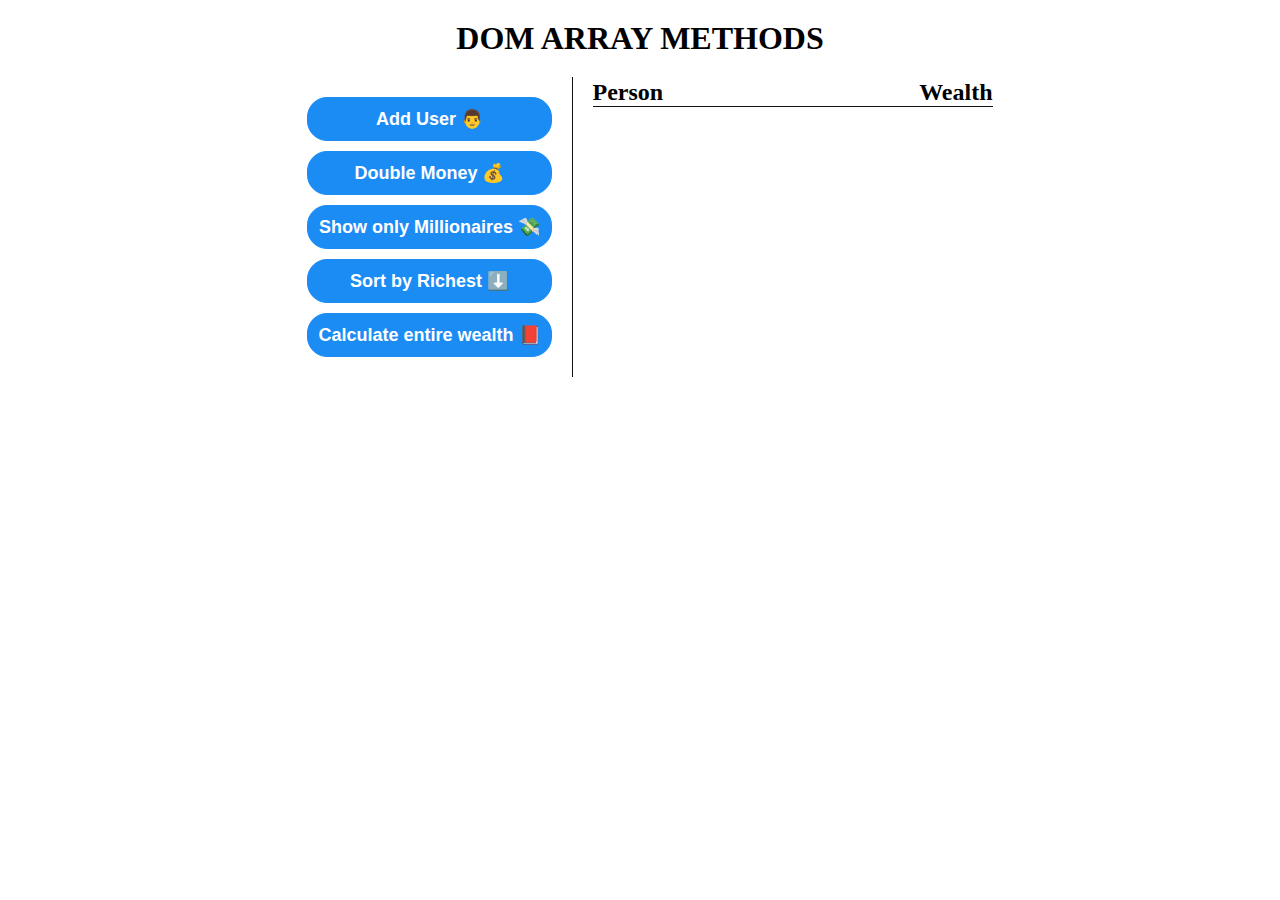
<file: Dom array practice/index.html>
<!DOCTYPE html>
<html lang="en">
  <head>
    <meta charset="UTF-8" />
    <meta http-equiv="X-UA-Compatible" content="IE=edge" />
    <meta name="viewport" content="width=device-width, initial-scale=1.0" />
    <title>Document</title>
    <link rel="stylesheet" href="style.css" />
  </head>
  <body>
    <h1>DOM ARRAY METHODS</h1>
    <div class="container">
      <aside>
        <button id="add-user">Add User 👨</button>
        <button id="double">Double Money 💰</button>
        <button id="show-millionaires">Show only Millionaires 💸</button>
        <button id="sort">Sort by Richest ⬇️</button>
        <button id="calculate-wealth">Calculate entire wealth 📕</button>
      </aside>
      <main id="main">
        <h2><strong>Person</strong> <strong>Wealth</strong></h2>
        <!-- here we will add the persons name -->
        <div class="people-list"></div>
      </main>
    </div>
    <script src="script.js"></script>
  </body>
</html>
</file>
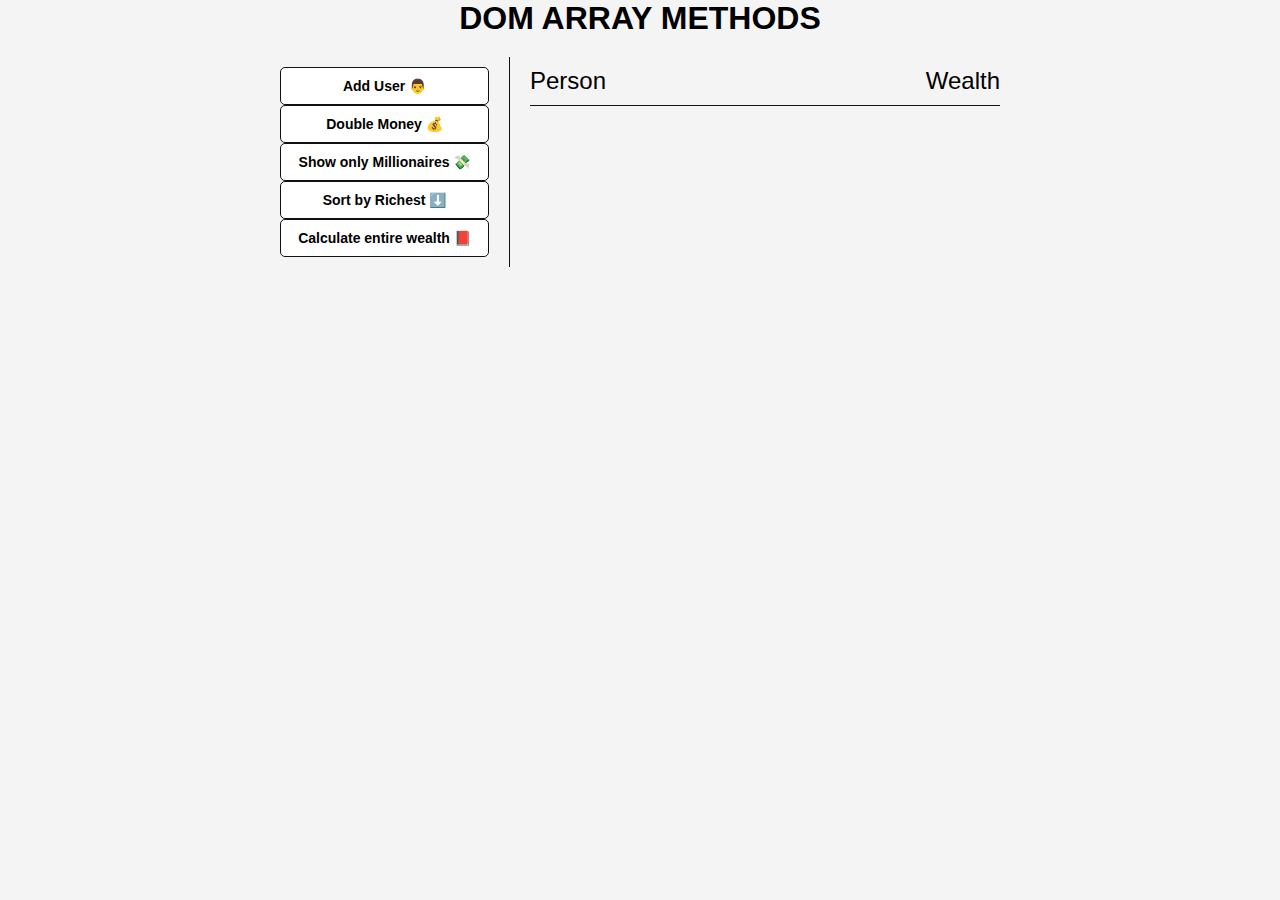
<file: DOM-ARRAY-METHODS/index.html>
<!DOCTYPE html>
<html lang="en">
  <head>
    <meta charset="UTF-8" />
    <meta http-equiv="X-UA-Compatible" content="IE=edge" />
    <meta name="viewport" content="width=device-width, initial-scale=1.0" />
    <title>Document</title>
    <link rel="stylesheet" href="style.css" />
  </head>
  <body>
    <h1>DOM ARRAY METHODS</h1>
    <div class="container">
      <aside>
        <button id="add-user">Add User 👨</button>
        <button id="double">Double Money 💰</button>
        <button id="show-millionaires">Show only Millionaires 💸</button>
        <button id="sort">Sort by Richest ⬇️</button>
        <button id="calculate-wealth">Calculate entire wealth 📕</button>
      </aside>
      <main id="main">
        <h2><strong>Person</strong> Wealth</h2>
        <!-- here we will add the persons name -->
      </main>
    </div>
    <script src="script.js"></script>
  </body>
</html>
</file>
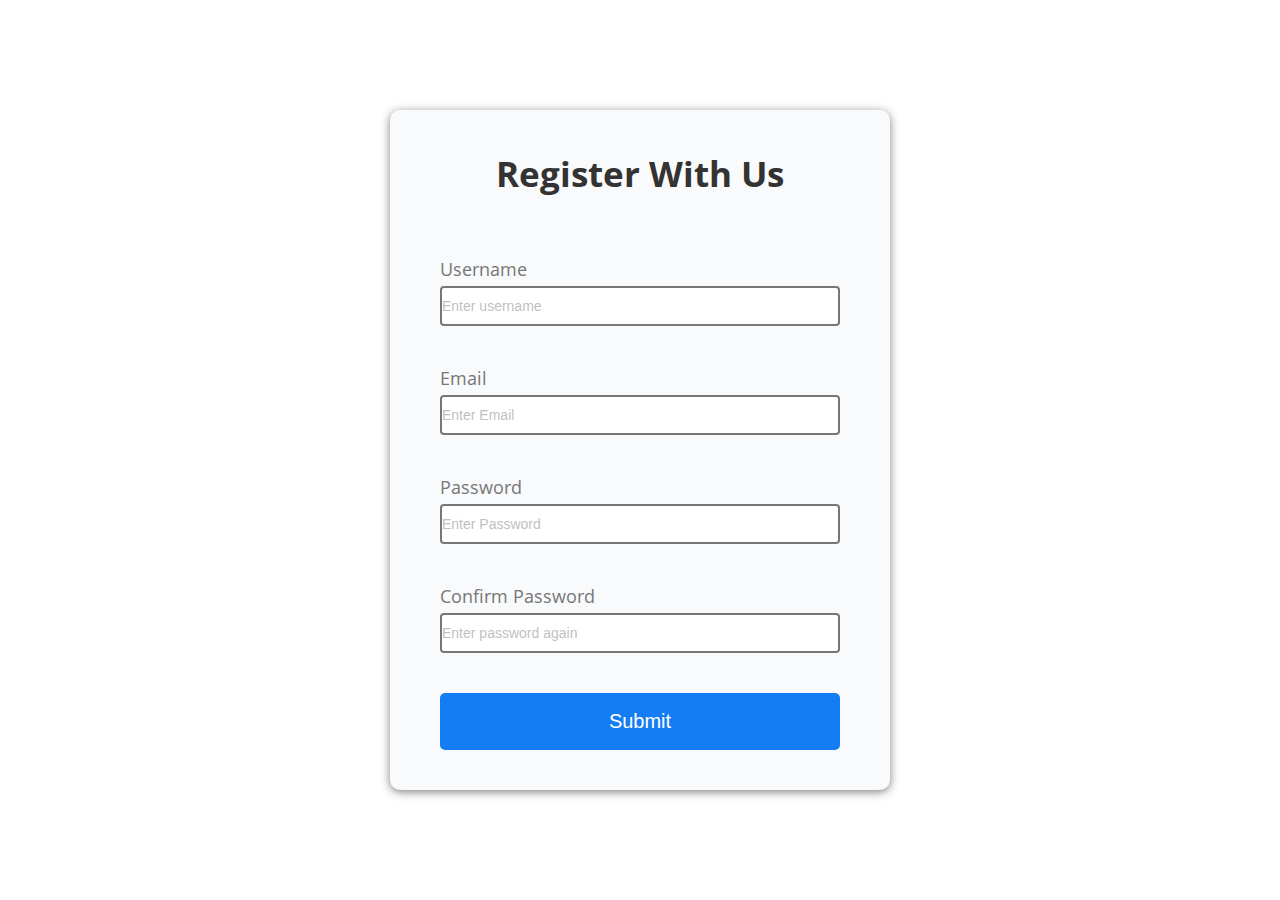
<file: FORM-VALIDATOR/index.html>
<!DOCTYPE html>
<html lang="en">
  <head>
    <meta charset="UTF-8" />
    <meta http-equiv="X-UA-Compatible" content="IE=edge" />
    <meta name="viewport" content="width=device-width, initial-scale=1.0" />
    <title>Form Validator</title>
    <link rel="stylesheet" href="style.css" />
  </head>
  <body>
    <div class="container">
      <form id="form" class="form">
        <h2>Register With Us</h2>
        <div class="form-control">
          <label for="username">Username</label>
          <input type="text" id="username" placeholder="Enter username" />
          <small>Error message</small>
        </div>

        <div class="form-control">
          <label for="email">Email</label>
          <input type="text" id="email" placeholder="Enter Email" />
          <small>Error message</small>
        </div>

        <div class="form-control">
          <label for="password">Password</label>
          <input type="password" id="password" placeholder="Enter Password" />
          <small>Error message</small>
        </div>

        <div class="form-control">
          <label for="password2">Confirm Password</label>
          <input
            type="password"
            id="password2"
            placeholder="Enter password again"
          />
          <small>Error message</small>
        </div>
        <button type="submit" class="btn">Submit</button>
      </form>
    </div>

    <script src="script.js"></script>
  </body>
</html>
</file>
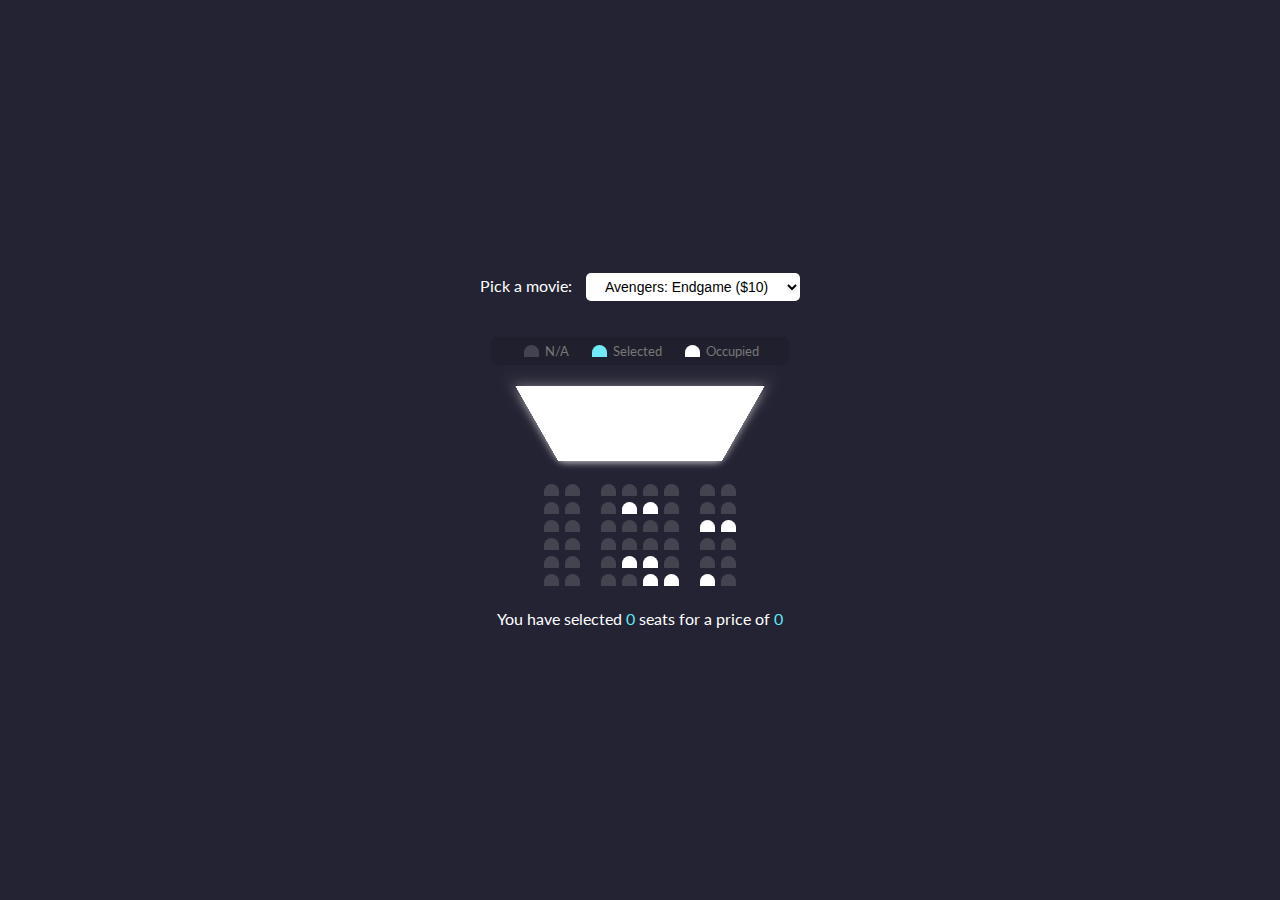
<file: MOVIE-SEAT-BOOKING/index.html>
<!DOCTYPE html>
<html lang="en">
  <head>
    <meta charset="UTF-8" />
    <meta http-equiv="X-UA-Compatible" content="IE=edge" />
    <meta name="viewport" content="width=device-width, initial-scale=1.0" />
    <title>Document</title>
    <link rel="stylesheet" href="style.css" />
  </head>
  <body>
    <div class="movie-container">
      <label for="Pick a movie">Pick a movie:</label>
      <select id="movie">
        <option value="10">Avengers: Endgame ($10)</option>
        <option value="12">Joker ($12)</option>
        <option value="8">Spiderman ($8)</option>
        <option value="9">The Lion King ($9)</option>
      </select>
    </div>

    <ul class="showcase">
      <li>
        <div class="seat"></div>
        <small>N/A</small>
      </li>
      <li>
        <div class="seat selected"></div>
        <small>Selected</small>
      </li>
      <li>
        <div class="seat occupied"></div>
        <small>Occupied</small>
      </li>
    </ul>

    <div class="container">
      <div class="screen"></div>

      <div class="row">
        <div class="seat"></div>
        <div class="seat"></div>
        <div class="seat"></div>
        <div class="seat"></div>
        <div class="seat"></div>
        <div class="seat"></div>
        <div class="seat"></div>
        <div class="seat"></div>
      </div>
      <div class="row">
        <div class="seat"></div>
        <div class="seat"></div>
        <div class="seat"></div>
        <div class="seat occupied"></div>
        <div class="seat occupied"></div>
        <div class="seat"></div>
        <div class="seat"></div>
        <div class="seat"></div>
      </div>
      <div class="row">
        <div class="seat"></div>
        <div class="seat"></div>
        <div class="seat"></div>
        <div class="seat"></div>
        <div class="seat"></div>
        <div class="seat"></div>
        <div class="seat occupied"></div>
        <div class="seat occupied"></div>
      </div>
      <div class="row">
        <div class="seat"></div>
        <div class="seat"></div>
        <div class="seat"></div>
        <div class="seat"></div>
        <div class="seat"></div>
        <div class="seat"></div>
        <div class="seat"></div>
        <div class="seat"></div>
      </div>
      <div class="row">
        <div class="seat"></div>
        <div class="seat"></div>
        <div class="seat"></div>
        <div class="seat occupied"></div>
        <div class="seat occupied"></div>
        <div class="seat"></div>
        <div class="seat"></div>
        <div class="seat"></div>
      </div>
      <div class="row">
        <div class="seat"></div>
        <div class="seat"></div>
        <div class="seat"></div>
        <div class="seat"></div>
        <div class="seat occupied"></div>
        <div class="seat occupied"></div>
        <div class="seat occupied"></div>
        <div class="seat"></div>
      </div>
    </div>

    <p class="text">
      You have selected <span id="count">0</span> seats for a price of
      <span id="total">0</span>
    </p>

    <script src="script.js"></script>
  </body>
</html>
</file>
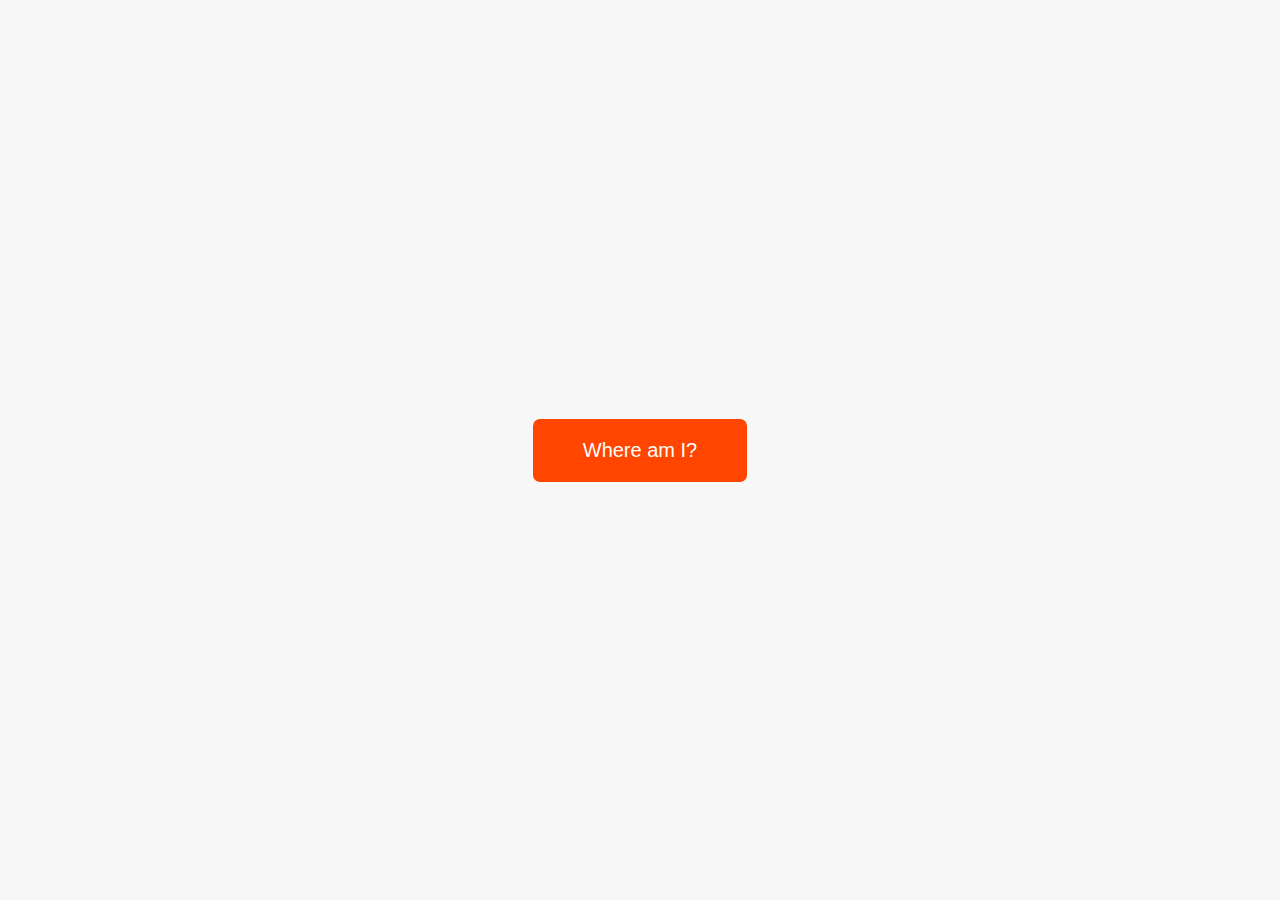
<file: workingAsync/index.html>
<!DOCTYPE html>
<html lang="en">
  <head>
    <meta charset="UTF-8" />
    <meta name="viewport" content="width=device-width, initial-scale=1.0" />
    <meta http-equiv="X-UA-Compatible" content="ie=edge" />
    <link rel="stylesheet" href="style.css" />
    <script defer src="scriptAsync.js"></script>
    <title>Asynchronous JavaScript</title>
  </head>
  <body>
    <main class="container">
      <div class="countries">
        <!-- <article class="country">
          <img class="country__img" src="" />
          <div class="country__data">
            <h3 class="country__name">COUNTRY</h3>
            <h4 class="country__region">REGION</h4>
            <p class="country__row"><span>👫</span>POP people</p>
            <p class="country__row"><span>🗣️</span>LANG</p>
            <p class="country__row"><span>💰</span>CUR</p>
          </div>
        </article> -->
      </div>
      <button class="btn-country">Where am I?</button>
      <div class="images"></div>
    </main>
  </body>
</html>
</file>
<file: Dom array practice/style.css>
* {
  box-sizing: border-box;
  margin: 0;
  padding: 0;
}

body {
  /* border: 1px solid red; */
  font-family: "Times New Roman", Times, serif;
  display: flex;
  flex-direction: column;
  padding: 20px;
}

h1 {
  /* border: 1px solid green; */
  align-self: center;
  margin-bottom: 20px;
}

.container {
  /* border: 1px solid blue; */
  display: flex;
  justify-content: center;
  gap: 20px;
}

aside {
  border-right: 1px solid #111;
  display: flex;
  flex-direction: column;
  padding: 20px;
  gap: 10px;
}

main {
  /* border: 1px solid yellow; */
  text-align: center;
  flex-basis: 400px;
}

h2 {
  border-bottom: 1px solid #111;
  margin: 2px 0;
  display: flex;
  justify-content: space-between;
}

.person-wealth {
  display: flex;
  justify-content: space-between;
}

.entire-wealth {
  font-size: 24px;
  display: flex;
  justify-content: space-between;
  margin: 20px 0;
  border-top: 1px solid #111;
}

aside button {
  padding: 10px;
  border: 1px solid rgb(28, 140, 245);
  border-radius: 20px;
  background-color: rgb(28, 140, 245);
  color: #fff;
  font-size: 18px;
  font-weight: 600;
  cursor: pointer;
}

aside button:hover {
  background-color: rgb(99, 172, 240);
  transform: scale(1.05);
}
</file>
<file: DOM-ARRAY-METHODS/style.css>
* {
  box-sizing: border-box;
  margin: 0;
  padding: 0;
}

body {
  background: #f4f4f4f4;
  font-family: Arial, Helvetica, sans-serif;
  display: flex;
  flex-direction: column;
  align-items: center;
  min-height: 100vh;
}

.container {
  display: flex;
  padding: 20px;
  margin: 0 auto;
  max-width: 100%;
  width: 800px;
}

aside {
  border-right: 1px solid #111;
  width: 250px;
  padding: 10px 20px;
}

button {
  background-color: #fff;
  border: solid 1px #111;
  border-radius: 5px;
  display: block;
  width: 100%;
  padding: 10px;
  font-weight: bold;
  font-size: 14px;
}

main {
  flex: 1;
  padding: 10px 20px;
}

h2 {
  border-bottom: 1px solid #111;
  padding-bottom: 10px;
  display: flex;
  justify-content: space-between;
  font-weight: 300;
  margin: 0 0 20px;
}

h3 {
  background-color: #fff;
  border-bottom: 1px solid #111;
  padding: 10px;
  display: flex;
  justify-content: space-between;
  font-weight: 300;
  margin: 20px 0 0;
}

.person {
  display: flex;
  justify-content: space-between;
  font-size: 20px;
  margin-bottom: 10px;
}

.all-wealth {
  border-top: 1px solid black;
}
</file>
<file: FORM-VALIDATOR/style.css>
@import url("https://fonts.googleapis.com/css2?family=Open+Sans&display=swap");

:root {
  --success-color: #2ecc71;
  --error-color: #e74c3c;
  --form-bg-color: #f9fafb;
  --form-btn-bg-color: #3498db;
}

* {
  box-sizing: border-box;
  margin: 0;
  padding: 0;
}

body {
  display: flex;
  height: 100vh;
  justify-content: center;
  align-items: center;
  font-family: "Open Sans", sans-serif;
}
.container {
  width: 500px;
  background-color: var(--form-bg-color);
  border-radius: 10px;
  box-shadow: 0 2px 10px rgba(0, 0, 0, 0.5);
}

form {
  padding: 40px 50px;
}

form h2 {
  color: rgb(51, 51, 51);
  margin-bottom: 60px;
  font-size: 35px;
  text-align: center;
}

.form-control {
  position: relative;
  padding-bottom: 20px;
  margin-bottom: 20px;
}

.form-control label {
  color: #777;
  display: block;
  margin-bottom: 5px;
  font-size: 18px;
}

.form-control input {
  display: block;
  width: 100%;
  padding: 10px 0;
  border: 2px solid #777;
  border-radius: 4px;
  font-size: 14px;
}

.form-control.success input {
  border: 2px solid var(--success-color);
}

.form-control.error input {
  border: 2px solid var(--error-color);
}

.form-control.error small {
  visibility: visible;
}

.form-control input::placeholder {
  color: rgba(185, 185, 185, 0.918);
}

.form-control input:focus {
  outline: 0;
  border: 3px solid rgb(56, 56, 56);
}

.form-control small {
  visibility: hidden;
  display: block;
  position: absolute;
  bottom: -10;
  left: 0;
  color: red;
}

.form button {
  background-color: rgb(21, 125, 243);
  color: white;
  padding: 15px 0;
  width: 100%;
  border: 2px solid rgb(21, 125, 243);
  border-radius: 5px;
  cursor: pointer;
  font-size: 20px;
}

.form button:hover {
  background-color: rgb(47, 138, 241);
}
</file>
<file: MOVIE-SEAT-BOOKING/style.css>
@import url("https://fonts.googleapis.com/css2?family=Lato&family=Open+Sans&display=swap");

* {
  box-sizing: border-box;
}

body {
  background-color: #242333;
  display: flex;
  flex-direction: column;
  justify-content: center;
  align-items: center;
  color: #fff;
  height: 100vh;
  font-family: "Lato", sans-serif;
  margin: 0;
}
.movie-container {
  margin: 20px 0;
}

.movie-container select {
  background-color: #fff;
  border: 0;
  border-radius: 5px;
  font-size: 14px;
  margin-left: 10px;
  padding: 5px 15px 5px 15px;
}

.container {
  /* border: 1px solid lightblue; */
  perspective: 120px;
}

.seat {
  /* border: 1px solid pink; */
  background-color: #444451;
  height: 12px;
  width: 15px;
  margin: 3px;
  border-top-left-radius: 10px;
  border-top-right-radius: 10px;
}

.seat.selected {
  background-color: #6feaf6;
}

.seat.occupied {
  background-color: white;
}

.seat:nth-of-type(2) {
  margin-right: 18px;
}

.seat:nth-last-of-type(2) {
  margin-left: 18px;
}

.seat:not(.occupied):hover {
  cursor: pointer;
  transform: scale(1.2);
}

.showcase .seat:not(.occupied):hover {
  cursor: default;
  transform: scale(1);
}

.showcase {
  background-color: rgba(0, 0, 0, 0.1);
  padding: 5px 20px;
  border-radius: 5px;
  color: #777;
  list-style-type: none;
  display: flex;
  justify-content: space-between;
}

.showcase li {
  display: flex;
  align-items: center;
  justify-content: center;
  margin: 0 10px;
}

.showcase li small {
  margin-left: 3px;
}

.row {
  display: flex;
}

.screen {
  background-color: #fff;
  height: 70px;
  width: 100%;
  margin: 15px 0;
  transform: rotateX(-45deg);
  box-shadow: 0 3px 10px rgba(255, 255, 255, 0.7);
}

p.text {
  margin: 20px 0;
}

p.text span {
  color: #5feaf6;
}
</file>
<file: workingAsync/style.css>
* {
  margin: 0;
  padding: 0;
  box-sizing: inherit;
}

html {
  font-size: 62.5%;
  box-sizing: border-box;
}

body {
  font-family: system-ui;
  color: #555;
  background-color: #f7f7f7;
  min-height: 100vh;

  display: flex;
  align-items: center;
  justify-content: center;
}

.container {
  display: flex;
  flex-flow: column;
  align-items: center;
}

.countries {
  /* margin-bottom: 8rem; */
  display: flex;

  font-size: 2rem;
  opacity: 0;
  transition: opacity 1s;
}

.country {
  background-color: #fff;
  box-shadow: 0 2rem 5rem 1rem rgba(0, 0, 0, 0.1);
  font-size: 1.8rem;
  width: 30rem;
  border-radius: 0.7rem;
  margin: 0 3rem;
  /* overflow: hidden; */
}

.neighbour::before {
  content: 'Neighbour country';
  width: 100%;
  position: absolute;
  top: -4rem;

  text-align: center;
  font-size: 1.8rem;
  font-weight: 600;
  text-transform: uppercase;
  color: #888;
}

.neighbour {
  transform: scale(0.8) translateY(1rem);
  margin-left: 0;
}

.country__img {
  width: 30rem;
  height: 17rem;
  object-fit: cover;
  background-color: #eee;
  border-top-left-radius: 0.7rem;
  border-top-right-radius: 0.7rem;
}

.country__data {
  padding: 2.5rem 3.75rem 3rem 3.75rem;
}

.country__name {
  font-size: 2.7rem;
  margin-bottom: 0.7rem;
}

.country__region {
  font-size: 1.4rem;
  margin-bottom: 2.5rem;
  text-transform: uppercase;
  color: #888;
}

.country__row:not(:last-child) {
  margin-bottom: 1rem;
}

.country__row span {
  display: inline-block;
  margin-right: 2rem;
  font-size: 2.4rem;
}

.btn-country {
  border: none;
  font-size: 2rem;
  padding: 2rem 5rem;
  border-radius: 0.7rem;
  color: white;
  background-color: orangered;
  cursor: pointer;
}

.images {
  display: flex;
}

.images img {
  display: block;
  width: 80rem;
  margin: 4rem;
}

.images img.parallel {
  width: 40rem;
  margin: 2rem;
  border: 3rem solid white;
  box-shadow: 0 2rem 5rem 1rem rgba(0, 0, 0, 0.1);
}
</file>
